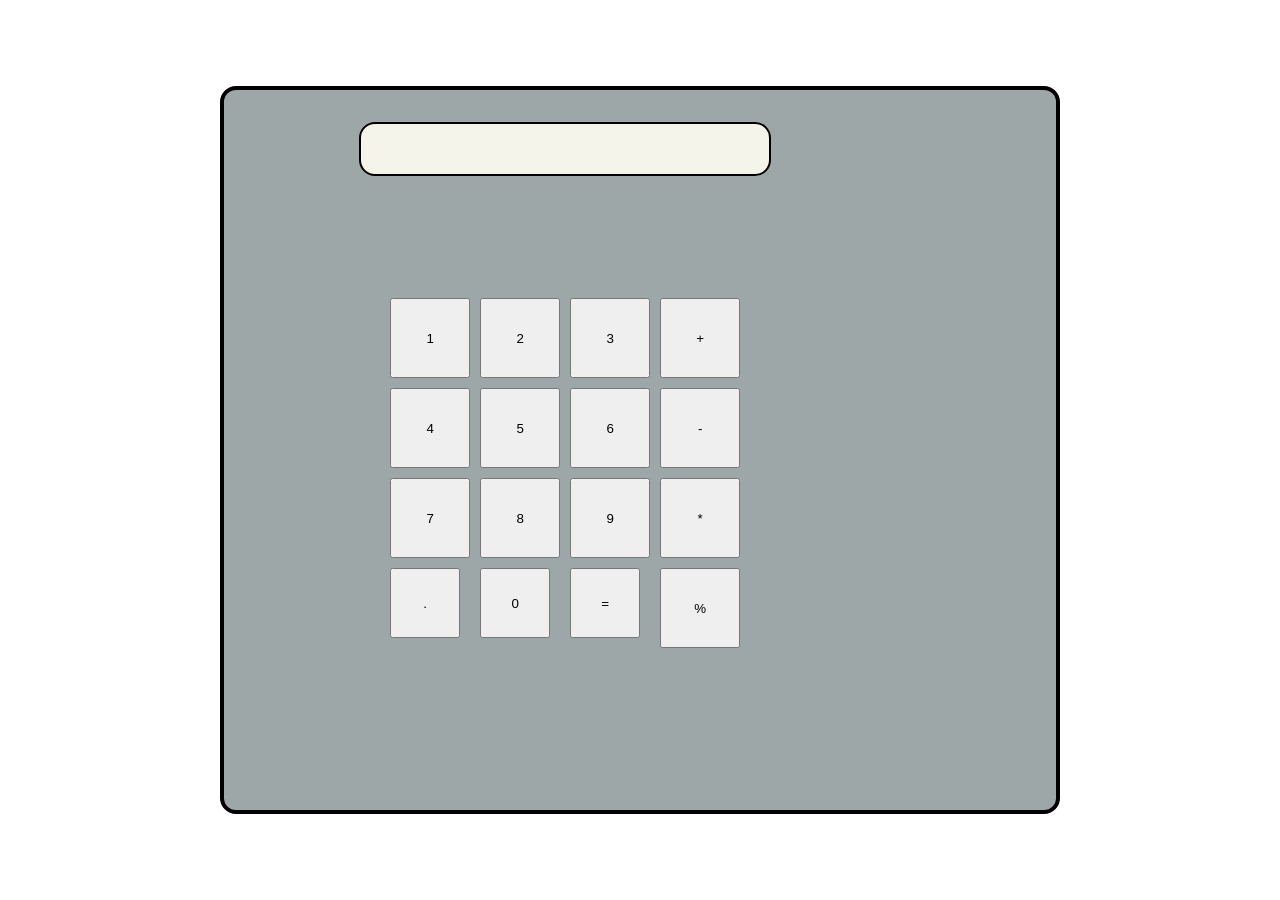
<file: calculator/index.html>
<html lang="en">
<head>
    <meta charset="UTF-8">
    <meta name="viewport" content="width=device-width, initial-scale=1.0">
    <title>CALCULATOR</title>
    <link rel="stylesheet" href="styles.css">
</head>
<body>
    <!--Basic calculator-->
    <div class="cal-outline">
        <div class="display-keys-container">
            <div class="cal-display"> </div>
            <div class="cal-keys">
                <button class="b-num-1">
                    <p>1</p>
                </button>
                <button class="b-num-2">
                    <p>2</p>
                </button>
                <button class="b-num-3">
                    <p>3</p>
                </button>
                 <button class="b-num-plus">
                    <p>+</p>
                </button>
                <button class="b-num-4">
                    <p>4 </p>
                </button>
                <button class="b-num-5">
                    <p>5</p>
                </button>
                <button class="b-num-6">
                    <p>6</p>
                </button>
                 <button class="b-num-minus">
                    <p>-</p>
                </button>
                <button class="b-num-7">
                    <p>7</p>
                </button>
                <button class="b-num-8">
                    <p>8</p>
                </button>
                <button class="b-num-9">
                    <p>9</p>
                </button>
                 <button class="b-num-mult">
                    <p>*</p>
                </button>
                <button class="b-num-dot">
                    <p>.</p>
                </button>
                <button class="b-num-0">
                    <p>0</p>
                </button>
                <button class="b-num-equals">
                    <p>=</p>
                </button>
                 <button class="b-num-divide">
                    <p>%</p>
                </button>
          </div>
        </div> 
    </div>

</body>
</html
</file>
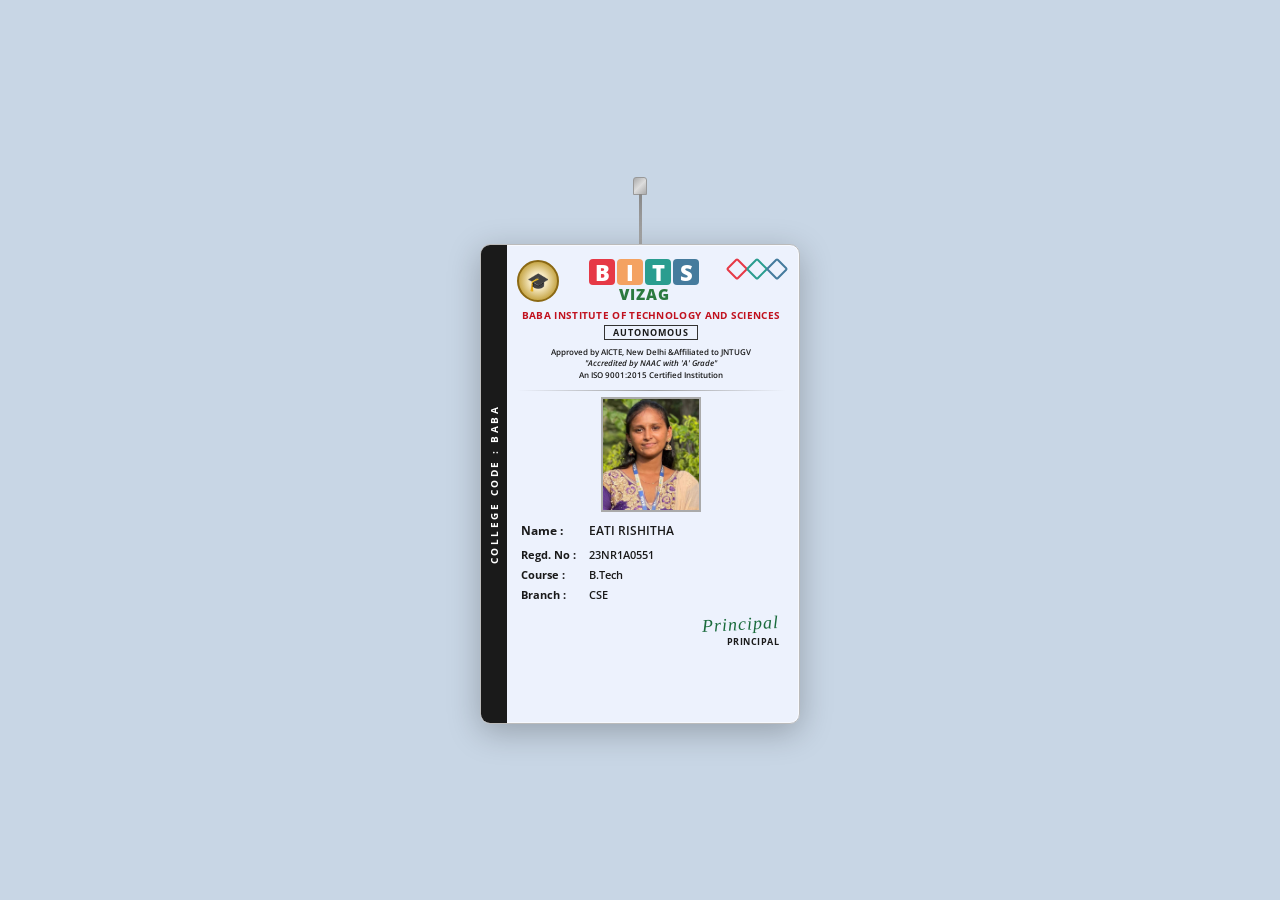
<file: id card/index.html>
<!DOCTYPE html>
<html lang="en">

<head>
    <meta charset="UTF-8">
    <meta name="viewport" content="width=device-width, initial-scale=1.0">
    <title>BITS Vizag - Student ID Card</title>
    <link
        href="https://fonts.googleapis.com/css2?family=Roboto:wght@400;700&family=Open+Sans:wght@400;600;700&display=swap"
        rel="stylesheet">
    <style>
        * {
            margin: 0;
            padding: 0;
            box-sizing: border-box;
        }

        body {
            min-height: 100vh;
            display: flex;
            align-items: center;
            justify-content: center;
            background: #c8d6e5;
            font-family: 'Open Sans', sans-serif;
        }

        /* Lanyard string */
        .lanyard {
            display: flex;
            flex-direction: column;
            align-items: center;
        }

        .string {
            width: 3px;
            height: 50px;
            background: linear-gradient(to bottom, #888, #aaa);
        }

        .clip {
            width: 14px;
            height: 18px;
            background: linear-gradient(135deg, #aaa, #ddd, #aaa);
            border-radius: 3px 3px 0 0;
            border: 1px solid #999;
            margin-bottom: -1px;
        }

        /* Card wrapper with side label */
        .card-wrapper {
            display: flex;
            align-items: stretch;
            background: rgba(240, 245, 255, 0.92);
            border-radius: 10px;
            box-shadow: 0 8px 32px rgba(0, 0, 0, 0.25), inset 0 0 0 1px rgba(255, 255, 255, 0.6);
            overflow: hidden;
            width: 320px;
            min-height: 480px;
            border: 1.5px solid #bbb;
        }

        /* Side label */
        .side-label {
            writing-mode: vertical-rl;
            transform: rotate(180deg);
            background: #1a1a1a;
            color: #fff;
            font-size: 10px;
            font-weight: 700;
            letter-spacing: 2.5px;
            text-transform: uppercase;
            padding: 16px 7px;
            display: flex;
            align-items: center;
            justify-content: center;
            width: 26px;
            flex-shrink: 0;
        }

        /* Main card content */
        .card-body {
            flex: 1;
            display: flex;
            flex-direction: column;
            padding: 14px 14px 16px 10px;
        }

        /* Header */
        .card-header {
            display: flex;
            align-items: center;
            gap: 8px;
            margin-bottom: 6px;
        }

        .logo {
            width: 42px;
            height: 42px;
            border-radius: 50%;
            background: radial-gradient(circle, #f5e8c0 30%, #c8a84b 70%, #8b6914 100%);
            border: 2px solid #8b6914;
            display: flex;
            align-items: center;
            justify-content: center;
            font-size: 18px;
            flex-shrink: 0;
        }

        .brand-block {
            flex: 1;
            text-align: center;
        }

        .bits-logo {
            display: flex;
            justify-content: center;
            gap: 2px;
            margin-bottom: 2px;
        }

        .bits-logo span {
            font-size: 22px;
            font-weight: 900;
            border-radius: 4px;
            width: 26px;
            height: 26px;
            display: inline-flex;
            align-items: center;
            justify-content: center;
            color: #fff;
        }

        .b-letter {
            background: #e63946;
        }

        .i-letter {
            background: #f4a261;
            color: #fff;
        }

        .t-letter {
            background: #2a9d8f;
        }

        .s-letter {
            background: #457b9d;
        }

        .vizag-text {
            font-size: 15px;
            font-weight: 800;
            color: #2c7a3f;
            letter-spacing: 1px;
            line-height: 1;
            margin-bottom: 2px;
        }

        /* Diamond decorations */
        .diamonds {
            display: flex;
            gap: 4px;
            justify-content: flex-end;
            align-self: flex-start;
            margin-top: 2px;
        }

        .diamond {
            width: 16px;
            height: 16px;
            border: 2px solid;
            transform: rotate(45deg);
            border-radius: 2px;
        }

        .d1 {
            border-color: #e63946;
        }

        .d2 {
            border-color: #2a9d8f;
        }

        .d3 {
            border-color: #457b9d;
        }

        /* College full name */
        .college-name {
            text-align: center;
            font-size: 9.5px;
            font-weight: 700;
            color: #c1121f;
            letter-spacing: 0.3px;
            line-height: 1.3;
            margin-bottom: 3px;
            text-transform: uppercase;
        }

        .autonomous-badge {
            text-align: center;
            font-size: 8.5px;
            font-weight: 700;
            color: #1a1a1a;
            border: 1.5px solid #333;
            display: inline-block;
            padding: 1px 8px;
            margin: 0 auto 4px;
            letter-spacing: 1px;
            background: transparent;
        }

        .auto-wrapper {
            display: flex;
            justify-content: center;
            margin-bottom: 3px;
        }

        .affiliation-text {
            text-align: center;
            font-size: 7.5px;
            color: #1a1a1a;
            line-height: 1.5;
            margin-bottom: 2px;
            font-weight: 600;
        }

        .italic-text {
            font-style: italic;
            color: #1a1a1a;
            font-size: 7.5px;
            text-align: center;
            margin-bottom: 1px;
            display: block;
        }

        /* Divider */
        .divider {
            height: 1px;
            background: linear-gradient(to right, transparent, #999, transparent);
            margin: 6px 0;
        }

        /* Photo */
        .photo-wrapper {
            display: flex;
            justify-content: center;
            margin-bottom: 10px;
        }

        .photo-frame {
            width: 100px;
            height: 115px;
            border: 2px solid #aaa;
            background: linear-gradient(135deg, #b8d4f0 0%, #c8dde8 40%, #e8c4b0 70%, #d4a898 100%);
            display: flex;
            align-items: center;
            justify-content: center;
            position: relative;
            overflow: hidden;
        }


        .photo-frame img {
            width: 100%;
            height: 100%;
            object-fit: cover;
            image-rendering: auto;
        }

        /* Student info */
        .info-section {
            padding: 0 4px;
        }

        .info-row {
            display: flex;
            font-size: 11px;
            color: #1a1a1a;
            margin-bottom: 5px;
            font-weight: 600;
        }

        .info-label {
            min-width: 68px;
            font-weight: 700;
        }

        .info-value {
            color: #1a1a1a;
            font-weight: 600;
        }

        .name-row {
            font-size: 12px;
            margin-bottom: 8px;
        }

        /* Principal signature */
        .signature-block {
            margin-top: 8px;
            display: flex;
            flex-direction: column;
            align-items: flex-end;
            padding-right: 6px;
        }

        .signature-line {
            font-family: 'Dancing Script', cursive;
            font-size: 18px;
            color: #1a6b3c;
            letter-spacing: 1px;
            line-height: 1;
            font-style: italic;
            transform: rotate(-3deg);
            margin-bottom: 2px;
        }

        .principal-text {
            font-size: 9px;
            font-weight: 700;
            color: #1a1a1a;
            letter-spacing: 0.5px;
            text-align: center;
        }

        @import url('https://fonts.googleapis.com/css2?family=Dancing+Script:wght@700&display=swap');
    </style>
</head>

<body>

    <div class="lanyard">
        <div class="clip"></div>
        <div class="string"></div>

        <div class="card-wrapper">
            <!-- Side label -->
            <div class="side-label">College Code : BABA</div>

            <!-- Main card body -->
            <div class="card-body">

                <!-- Header row: logo + brand + diamonds -->
                <div class="card-header">
                    <div class="logo">🎓</div>
                    <div class="brand-block">
                        <div class="bits-logo">
                            <span class="b-letter">B</span>
                            <span class="i-letter">I</span>
                            <span class="t-letter">T</span>
                            <span class="s-letter">S</span>
                        </div>
                        <div class="vizag-text">VIZAG</div>
                    </div>
                    <div class="diamonds">
                        <div class="diamond d1"></div>
                        <div class="diamond d2"></div>
                        <div class="diamond d3"></div>
                    </div>
                </div>

                <!-- College full name -->
                <div class="college-name">Baba Institute of Technology and Sciences</div>

                <!-- Autonomous badge -->
                <div class="auto-wrapper">
                    <div class="autonomous-badge">AUTONOMOUS</div>
                </div>

                <!-- Affiliations -->
                <div class="affiliation-text">
                    Approved by AICTE, New Delhi &Affiliated to JNTUGV<br>
                    <span class="italic-text">"Accredited by NAAC with 'A' Grade"</span>
                    An ISO 9001:2015 Certified Institution
                </div>

                <div class="divider"></div>

                <!-- Photo -->
                <div class="photo-wrapper">
                    <div class="photo-frame">
                        <img src="images/photo.jpeg" width="100" height="115" alt="my profile">
                    </div>
                </div>

                <!-- Student Details -->
                <div class="info-section">
                    <div class="info-row name-row">
                        <span class="info-label">Name :</span>
                        <span class="info-value">EATI RISHITHA</span>
                    </div>
                    <div class="info-row">
                        <span class="info-label">Regd. No :</span>
                        <span class="info-value">23NR1A0551</span>
                    </div>
                    <div class="info-row">
                        <span class="info-label">Course :</span>
                        <span class="info-value">B.Tech</span>
                    </div>
                    <div class="info-row">
                        <span class="info-label">Branch :</span>
                        <span class="info-value">CSE</span>
                    </div>
                </div>

                <!-- Principal Signature -->
                <div class="signature-block">
                    <div class="signature-line">Principal</div>
                    <div class="principal-text">PRINCIPAL</div>
                </div>

            </div>
        </div>
    </div>

</body>

</html>
</file>
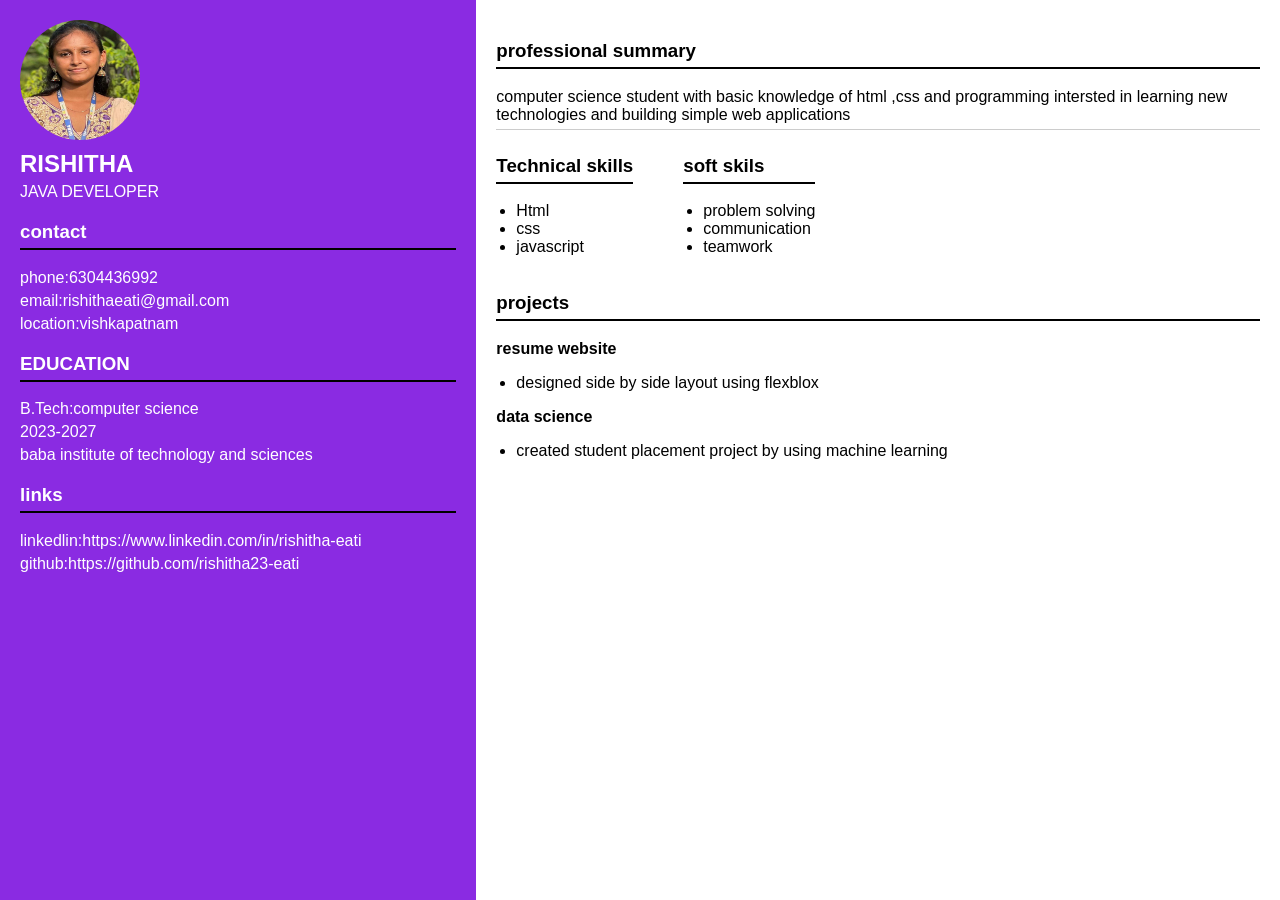
<file: resume/index.html>
<html lang="en">
<head>
    <meta charset="UTF-8">
    <meta name="viewport" content="width=device-width, initial-scale=1.0">
    <title>RESUME</title>
    <link rel="stylesheet" href="styles.css">
</head>
<body>
<div class="container">
    <div class="left">
        <img src="images/photo.jpeg" width="120" height="120" alt="my photo">
        <h2>RISHITHA</h2>
        <p>JAVA DEVELOPER</p>
        <h3>contact</h3>
        <P>phone:6304436992</P>
        <p>email:rishithaeati@gmail.com</p>
        <p>location:vishkapatnam</p>
        <h3>EDUCATION</h3>
        <P>B.Tech:computer science</P>
        <p>2023-2027</p>
        <P>baba institute of technology and sciences</P>
        <h3> links</h3>
        <P>linkedlin:https://www.linkedin.com/in/rishitha-eati</P>
        <p>github:https://github.com/rishitha23-eati</p>
    </div>
    <!--right side-->
    <div class="right">
        <div class="section">
        <h3>professional summary</h3>
        <p>computer science student with basic knowledge of 
            html ,css and programming intersted in learning new
             technologies and building 
             simple web applications</p>
             </div>
             <div style="display:flex;gap:50px;">
                <div class="section">
                    <h3>Technical skills</h3>
                    <ul>
                        <li>Html</li>
                        <li>css</li>
                        <li>javascript</li>
                    </ul>
             </div>
             <div class="section">
                
                <h3>soft skils</h3>
                <ul>
                    <li>problem solving</li>
                <li>communication</li>
                <li>teamwork</li>
                </ul>
             </div>
             </div>
             <h3>projects</h3>
             <p><b>resume website</b></p>
             <ul>
                <li>designed side by side layout using flexblox</li>
             </ul>
                
                    <p><b>data science</b></p>
                    <ul>
                        <li>created student placement project by using machine learning</li>
                    </ul>

                </div>
                
             
    </div
</body>
</html>
</file>
<file: calculator/styles.css>
* {
   margin: 0;
   padding: 0;
}

body {
   display: flex;
   justify-content: center;
   align-items: center;
}

.cal-outline{
   border: 0.25em solid black;
   border-radius: 16px;
   width: 65vw;
   height: 80vh;
   margin: 1.75em;
   background-color: rgb(157, 167, 167);
}

.display-keys-container {
   display: inline-block;
   justify-content: center;
   padding: 0px 50px 50px;
   width: 70%;
}

.cal-display {
   border: 0.15em solid black;
   border-radius: 16px;
   background-color: rgb(244, 244, 234);
   width: 70%;
   height: 50px;
   margin: 2em auto;
}



.cal-keys {
   display: grid;
   grid-template-columns: 80px 80px 80px 80px;
   column-gap: 10px;
   grid-template-rows: 80px 80px 80px 80px 80px;
   row-gap: 10px;
   justify-content: center;
   padding: 90px ;
   
}

.b-num-dot {
   width: 70px;
   height: 70px;
   

}

.b-num-0 {
   width: 70px;
   height: 70px;
}
.b-num-equals {
   width: 70px;
   height: 70px;
}

.b-num-1 {
   width: 80px;
   height: 80px;
}

.b-num-2 {
   width: 80px;
   height: 80px;
}

.b-num-3 {
   width: 80px;
   height: 80px;
}

.b-num-4 {
   width: 80px;
   height: 80px;
}

.b-num-5 {
   width: 80px;
   height: 80px;
}

.b-num-6 {
   width: 80px;
   height: 80px;
}

.b-num-7 {
   width: 80px;
   height: 80px;
}

.b-num-8 {
   width: 80px;
   height: 80px;
}

.b-num-9 {
   width: 80px;
   height: 80px;
}
</file>
<file: resume/styles.css>
body{

    margin: 0;
    font-family: Arial, sans-serif;
}

/* Main container */
.container {
    display: flex;
    width: 100%;
    min-height: 100vh;
}

/* LEFT SIDE */
.left {
    width: 40%;
    background-color: blueviolet;
    color:white;
    padding: 20px;
}

/* RIGHT SIDE */
.right {
    width: 70%;
    padding: 20px;
}

/* Profile image */
.left img {
    border-radius: 50%;
    display: block;
    margin-bottom: 10px;
}

.circle-image{
    width: 120px;
    height: 120px;
    object-fit: cover;
    display: block;
    margin: 0 auto 10px auto;
    border-radius:50%;
}
/* Headings */
h2 {
    margin: 5px 0;
}

h3 {
    border-bottom: 2px solid black; /* underline after heading */
    padding-bottom: 5px;
    margin-top: 20px;
}

/* Paragraph underline (only where needed) */
.section p {
    border-bottom: 1px solid #ccc;
    padding-bottom: 5px;
}

/* Skills side-by-side */
.skills {
    display: flex;
    gap: 50px;
}

/* Lists */
ul {
    padding-left: 20px;
}

/* Text styling */
p {
    margin: 5px 0;
}

/* Projects spacing */
.right p b {
    display: block;
    margin-top: 10px;
}
</file>
